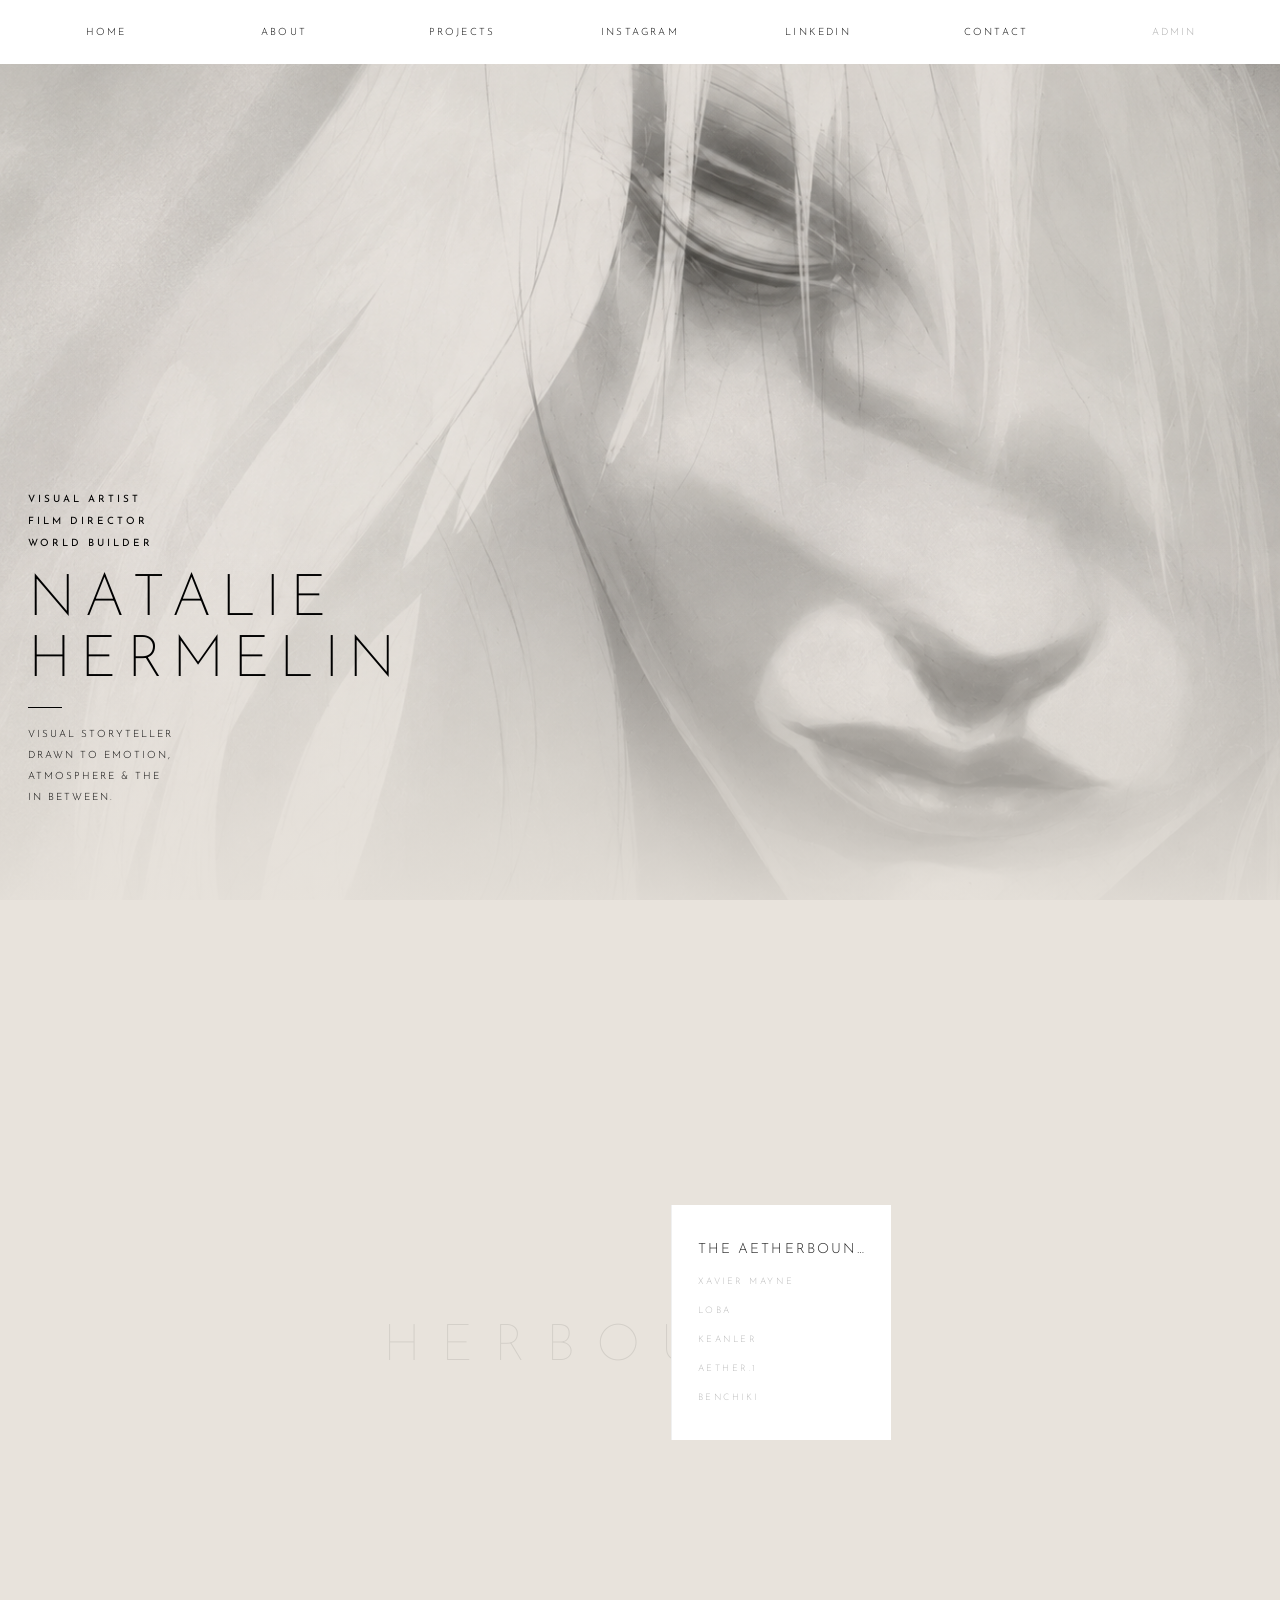
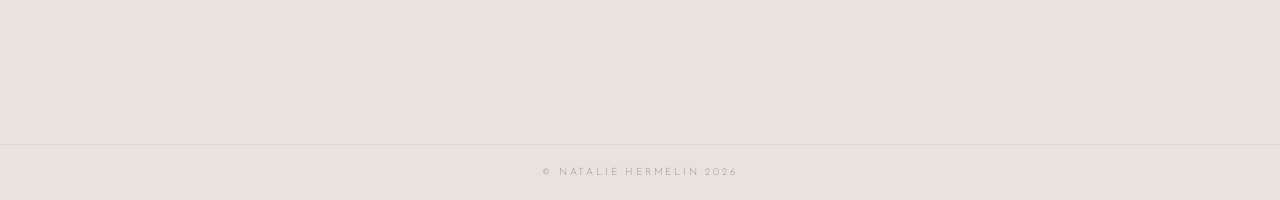
<file: index.html>
<!DOCTYPE html>
<html lang="en">
<head>
  <meta charset="UTF-8" />
  <meta name="viewport" content="width=device-width, initial-scale=1.0" />
  <title>Natalie Hermelin</title>
  <link href="https://fonts.googleapis.com/css2?family=Josefin+Sans:wght@100;200;300&display=swap" rel="stylesheet" />
  <link rel="stylesheet" href="css/style.css" />
</head>
<body>

  <div class="vignette"></div>
  <canvas id="grain-canvas"></canvas>

  <!-- NAV — always on top -->
  <nav>
    <!-- Background layer — editable independently of buttons -->
    <div class="nav-bar-bg" data-edit="nav-bar" data-edit-label="Nav Background" data-edit-type="container"></div>
    <!-- Desktop: inline links -->
    <div class="nav-links">
      <span class="nav-item" data-edit="nav-home"      data-edit-label="Nav: Home"      data-edit-type="nav-item" onclick="scrollToHero(event)">Home</span>
      <span class="nav-item about-trigger" data-edit="nav-about"    data-edit-label="Nav: About"    data-edit-type="nav-item">About</span>
      <span class="nav-item" data-edit="nav-projects"  data-edit-label="Nav: Projects"  data-edit-type="nav-item" onclick="scrollToProjects()">Projects</span>
      <span class="nav-item" data-edit="nav-instagram" data-edit-label="Nav: Instagram" data-edit-type="nav-item" onclick="window.open('https://www.instagram.com/natalieeher?igsh=MXN5Y3RybzVxZTFsbg==','_blank','noopener')">Instagram</span>
      <span class="nav-item" data-edit="nav-linkedin"  data-edit-label="Nav: LinkedIn"  data-edit-type="nav-item" onclick="window.open('https://www.linkedin.com/in/natalie-hermelin-56733a233','_blank','noopener')">LinkedIn</span>
      <span class="nav-item contact-trigger" data-edit="nav-contact"  data-edit-label="Nav: Contact"  data-edit-type="nav-item">Contact</span>
      <span class="nav-item nav-item-admin" data-edit="nav-admin"    data-edit-label="Nav: Admin"    data-edit-type="nav-item" onclick="window.location.href='admin.html'">Admin</span>
    </div>
    <!-- Mobile: hamburger -->
    <button class="nav-hamburger" id="nav-hamburger" onclick="toggleNavMenu(event)" aria-label="Menu">
      <span></span><span></span><span></span>
    </button>
    <div class="nav-dropdown" id="nav-dropdown">
      <span class="nav-drop-item" onclick="closeNavMenu(); scrollToHero(event)">Home</span>
      <span class="nav-drop-item about-trigger">About</span>
      <span class="nav-drop-item" onclick="closeNavMenu(); scrollToProjects()">Projects</span>
      <span class="nav-drop-item" onclick="window.open('https://www.instagram.com/natalieeher?igsh=MXN5Y3RybzVxZTFsbg==','_blank','noopener')">Instagram</span>
      <span class="nav-drop-item" onclick="window.open('https://www.linkedin.com/in/natalie-hermelin-56733a233','_blank','noopener')">LinkedIn</span>
      <span class="nav-drop-item contact-trigger">Contact</span>
      <span class="nav-drop-item nav-drop-admin" onclick="window.location.href='admin.html'">Admin</span>
    </div>
  </nav>

  <!-- PAGE CANVAS — one continuous scrollable surface for both sections and all placed elements -->
  <div id="page-canvas">

    <section class="hero">
      <picture>
        <source id="hero-src-desktop" media="(min-width: 768px)" srcset="img/hero-bg-desktop.png" />
        <img id="hero-src-mobile" class="hero-bg" src="img/hero-bg.png" alt="" />
      </picture>
      <div class="hero-mist"></div>
      <div class="hero-content" data-edit="hero-content" data-edit-label="Hero Text Block">
        <p class="hero-eyebrow" data-edit="hero-eyebrow" data-edit-label="Eyebrow Text">Visual Artist<br>Film Director<br>World Builder</p>
        <h1 class="hero-name" data-edit="hero-name" data-edit-label="Name / Heading">Natalie<br>Hermelin</h1>
        <div class="hero-rule" data-edit="hero-rule" data-edit-label="Divider Line"></div>
        <p class="hero-tagline" data-edit="hero-tagline" data-edit-label="Tagline">Visual storyteller<br>drawn to emotion,<br>atmosphere &amp; the<br>in between.</p>
      </div>
    </section>

    <!-- PROJECTS SECTION — flows below the hero -->
    <section class="projects-flow" id="projects-flow"
      data-edit="projects-section" data-edit-label="Projects Section" data-edit-type="container">
      <div class="wo-body">
        <div class="wo-canvas" id="wo-canvas"
          data-edit="projects-canvas" data-edit-label="Project Preview" data-edit-type="container"></div>
        <div class="wo-list" id="wo-list"
          data-edit="projects-list" data-edit-label="Project Titles" data-edit-type="style"></div>
      </div>
      <div class="pf-footer">
        <span class="work-bar-text"
          data-edit="footer-text" data-edit-label="Footer Text">© Natalie Hermelin 2026</span>
      </div>
      <div id="canvas-spacer"></div>
    </section>

  </div><!-- /#page-canvas -->

  <!-- TEMPLATE OVERLAY — editorial / collage page layouts -->
  <div id="tpl-overlay"></div>

  <!-- LIGHTBOX -->
  <div class="lightbox-overlay" id="lightbox">
    <div class="lb-topbar">
      <span class="lb-project-name" id="lb-title"></span>
      <button class="lb-close" onclick="closeLightbox()">✕</button>
    </div>
    <div class="lb-counter" id="lb-counter"></div>
    <div class="lb-stage">
      <button class="lb-arrow prev" id="lb-prev" onclick="navigate(-1)">‹</button>
      <div class="lb-media-wrap" id="lb-media-wrap"></div>
      <button class="lb-arrow next" id="lb-next" onclick="navigate(1)">›</button>
      <div class="lb-loading" id="lb-loading"><div class="lb-spinner"></div></div>
    </div>
    <div class="lb-caption">
      <div class="lb-caption-title" id="lb-cap-title"></div>
      <div class="lb-caption-sub" id="lb-cap-sub"></div>
    </div>
    <div class="lb-thumbstrip" id="lb-thumbstrip"></div>
  </div>

  <!-- CONTACT POPUP -->
  <div id="contact-popup" style="display:none; position:fixed; inset:0; z-index:200; background:rgba(10,10,10,0.85); align-items:center; justify-content:center;" onclick="closePopup('contact-popup')">
    <div class="popup-card" style="background:#f5f3f0; padding:40px 32px; border-radius:8px; min-width:280px; text-align:center;" onclick="event.stopPropagation()">
      <p style="font-family:'Josefin Sans',sans-serif; font-weight:200; font-size:10px; letter-spacing:0.3em; text-transform:uppercase; color:#888; margin-bottom:24px;">Contact</p>
      <a href="mailto:natalie.aqua@gmail.com" style="display:block; font-family:'Josefin Sans',sans-serif; font-weight:300; font-size:15px; letter-spacing:0.12em; color:#111; text-decoration:none; margin-bottom:14px;">natalie.aqua@gmail.com</a>
      <a href="tel:+34600814275" style="display:block; font-family:'Josefin Sans',sans-serif; font-weight:300; font-size:15px; letter-spacing:0.12em; color:#111; text-decoration:none; margin-bottom:28px;">+34 600 814 275</a>
      <button onclick="closePopup('contact-popup')" style="background:none; border:1px solid #ccc; padding:8px 24px; font-family:'Josefin Sans',sans-serif; font-size:9px; letter-spacing:0.2em; text-transform:uppercase; cursor:pointer; color:#555;">Close</button>
    </div>
  </div>

  <!-- ABOUT POPUP -->
  <div id="about-popup" style="display:none; position:fixed; inset:0; z-index:200; background:rgba(15,14,13,0.92); align-items:center; justify-content:center; padding:24px; overflow-y:auto;" onclick="if(event.target===this)closePopup('about-popup')">
    <div class="popup-card" style="background:#f5f3f0; padding:36px 28px; border-radius:8px; max-width:480px; max-height:85vh; overflow-y:auto; position:relative;" onclick="event.stopPropagation()">
      <p style="font-family:'Josefin Sans',sans-serif; font-weight:300; font-size:11px; letter-spacing:0.3em; text-transform:uppercase; color:#888; margin-bottom:24px; text-align:center;">About</p>
      <div class="about-content" style="font-family:'Josefin Sans',sans-serif; font-weight:300; font-size:13px; line-height:1.9; letter-spacing:0.02em; color:#222;">
        <p style="margin-bottom:16px;">I'm a London based creative storyteller with a background in filmmaking, branding, and visual communication. After studying at MET Film School, I developed a passion for emotionally driven storytelling that blends cinematic aesthetics with modern digital culture.</p>
        <p style="margin-bottom:16px;">My work sits at the intersection of film, branding, wellness, and human connection. I'm especially drawn to projects that feel immersive, visually atmospheric, and emotionally honest. With experience in creative strategy, social media, and brand storytelling, I approach every project with both cinematic vision and an understanding of how stories connect with audiences today.</p>
        <p style="margin-bottom:16px;">Having lived internationally, including time in Japan, I became deeply inspired by Asian culture, minimalism, atmosphere, and the quiet emotional detail often found in everyday moments. The sense of respect, intention, beauty, and visual storytelling within Japanese culture continues to influence the way I see people, environments, and cinematic space.</p>
        <p style="margin-bottom:16px;">This international background gave me a deep curiosity about identity, emotion, and the way culture shapes human connection. It continues to inspire both my visual style and the kinds of stories I want to tell.</p>
        <p style="margin-bottom:16px;">Alongside filmmaking, I've worked on branding and creative development within the wellness and longevity space, helping shape visual identities, storytelling concepts, and communication strategies for modern health and lifestyle brands.</p>
        <p style="margin-bottom:16px;">I'm currently focused on developing work across narrative film, branded content, documentaries, and creative production, with a strong interest in stories that combine beauty, psychology, atmosphere, and emotional depth.</p>
      </div>
      <button class="about-close" style="display:block; margin:28px auto 0; background:none; border:1px solid #ccc; padding:8px 24px; font-family:'Josefin Sans',sans-serif; font-size:9px; letter-spacing:0.2em; text-transform:uppercase; cursor:pointer; color:#555;">Close</button>
    </div>
  </div>

  <script src="js/config.js?v=20260615s"></script>
  <script src="js/app.js?v=20260615s" defer></script>
  <script src="js/editor.js?v=20260615s" defer></script>

</body>
</html>
</file>
<file: css/style.css>
@font-face {
      font-family: 'Archimoto';
      src: url('../fonts/Demoarchimotov01Thin-K7DPy.otf') format('opentype');
      font-weight: 100;
      font-style: normal;
    }
    @font-face {
      font-family: 'Archimoto';
      src: url('../fonts/Demoarchimotov01Thinitalic-2Oz5d.otf') format('opentype');
      font-weight: 100;
      font-style: italic;
    }
    @font-face {
      font-family: 'Archimoto';
      src: url('../fonts/Demoarchimotov01Medium-rg1Ky.otf') format('opentype');
      font-weight: 500;
      font-style: normal;
    }
    @font-face {
      font-family: 'Archimoto';
      src: url('../fonts/Demoarchimotov01Mediumitalic-MVqXJ.otf') format('opentype');
      font-weight: 500;
      font-style: italic;
    }
    @font-face {
      font-family: 'Archimoto';
      src: url('../fonts/Demoarchimotov01Black-8MD5g.otf') format('opentype');
      font-weight: 900;
      font-style: normal;
    }
    @font-face {
      font-family: 'Archimoto';
      src: url('../fonts/Demoarchimotov01Blackitalic-Yz9rO.otf') format('opentype');
      font-weight: 900;
      font-style: italic;
    }

    *, *::before, *::after { box-sizing: border-box; margin: 0; padding: 0; }

    :root {
      --bg: #b9b4ae;
      --dark: #0a0a0a;
      --mid: #0f0d0b;
      --accent: #9a9088;
    }

    html { background: #e8e3dc; }

    body {
      background: #e8e3dc;
      color: var(--dark);
      font-family: 'Josefin Sans', sans-serif;
      font-weight: 200;
      letter-spacing: 0.12em;
    }

    /* ── NAV ── */
    nav {
      position: fixed;
      top: 0; left: 0; right: 0;
      z-index: 100;
      display: flex;
      align-items: center;
      padding: 0 28px;
      min-height: 64px;
    }
    .nav-bar-bg {
      position: absolute;
      inset: 0;
      z-index: 0;
      background: #ffffff;
      pointer-events: none;
    }

    /* ── DESKTOP NAV ── */
    .nav-links {
      position: relative;
      z-index: 1;
      display: flex;
      align-items: center;
      width: 100%;
    }
    .nav-item {
      flex: 1;
      text-align: center;
      font-family: 'Josefin Sans', sans-serif;
      font-size: 10px;
      font-weight: 300;
      letter-spacing: 0.22em;
      text-transform: uppercase;
      color: #000;
      cursor: pointer;
      transition: opacity 0.2s;
      user-select: none;
      padding: 6px 0;
      white-space: nowrap;
    }
    .nav-item:hover { opacity: 0.4; }
    .nav-item-admin { color: #aaa; }

    /* ── MOBILE NAV (hamburger) — hidden on desktop ── */
    .nav-hamburger { display: none; position: relative; z-index: 1; }
    .nav-dropdown  { display: none; position: relative; z-index: 1; }

    @media (max-width: 767px) {
      nav { justify-content: flex-end; padding: 0 20px; }
      .nav-links { display: none; }

      .nav-hamburger {
        display: flex;
        flex-direction: column;
        gap: 5px;
        background: none;
        border: none;
        cursor: pointer;
        padding: 4px;
        z-index: 101;
      }
      .nav-hamburger span {
        display: block;
        width: 22px;
        height: 1px;
        background: #000;
        transition: all 0.25s;
      }
      .nav-hamburger.open span:nth-child(1) { transform: translateY(6px) rotate(45deg); }
      .nav-hamburger.open span:nth-child(2) { opacity: 0; }
      .nav-hamburger.open span:nth-child(3) { transform: translateY(-6px) rotate(-45deg); }

      .nav-dropdown.open {
        display: block;
        position: absolute;
        top: calc(100% - 2px);
        right: 16px;
        background: #ffffff;
        border: 1px solid rgba(0,0,0,0.07);
        border-radius: 4px;
        padding: 10px 0;
        min-width: 170px;
        box-shadow: 0 8px 28px rgba(0,0,0,0.09);
        z-index: 200;
      }
      .nav-drop-item {
        display: block;
        padding: 11px 26px;
        font-family: 'Josefin Sans', sans-serif;
        font-size: 11px;
        font-weight: 300;
        letter-spacing: 0.24em;
        text-transform: uppercase;
        color: #000;
        cursor: pointer;
        user-select: none;
        transition: opacity 0.2s;
      }
      .nav-drop-item:hover { opacity: 0.45; }
      .nav-drop-admin {
        border-top: 1px solid rgba(0,0,0,0.07);
        margin-top: 8px;
        padding-top: 18px;
        color: #888;
      }

      /* Mobile hero: portrait image sits top-right */
      .hero-bg { object-position: right top; }
    }

    /* ── PAGE CANVAS — single scrollable surface ── */
    #page-canvas {
      position: relative;
    }

    /* ── HERO ── */
    .hero {
      position: relative;
      height: 100vh;
      display: flex;
      align-items: flex-end;
      overflow: hidden;
      background: #e8e3dc;
    }

    .hero-bg {
      position: absolute;
      inset: 0;
      width: 100%;
      height: 100%;
      object-fit: cover;
      object-position: right center;
      filter: none;
      opacity: 1.0;
    }


    .hero::after {
      content: '';
      position: absolute;
      inset: 0;
      background: linear-gradient(to bottom, transparent 0%, transparent 100%);
    }

    .hero-content {
      position: relative;
      z-index: 2;
      padding: 80px 28px 60px;
      max-width: 460px;
    }

    .hero-eyebrow {
      color: #000000 !important;
      font-weight: 500;
      font-weight: 400;
      font-size: 10px;
      letter-spacing: 0.3em;
      text-transform: uppercase;
      color: #1a1714;
      margin-bottom: 16px;
      line-height: 2.2;
    }

    .hero-name {
      font-weight: 200;
      font-size: clamp(32px, 7vw, 58px);
      line-height: 1.05;
      letter-spacing: 0.16em;
      text-transform: uppercase;
      color: #000000;
      margin-bottom: 14px;
    }

    .hero-rule {
      width: 34px;
      height: 1px;
      background: #000000;
      margin-bottom: 16px;
    }

    .hero-tagline {
      color: #000000 !important;
      font-weight: 400;
      font-weight: 300;
      font-size: 10px;
      letter-spacing: 0.2em;
      text-transform: uppercase;
      line-height: 2.1;
      color: #000000;
      margin-bottom: 32px;
    }

    .hero-cta {
      color: #000000 !important;
      font-weight: 500;
      display: inline-flex;
      align-items: center;
      gap: 10px;
      font-weight: 400;
      font-size: 10px;
      letter-spacing: 0.26em;
      text-transform: uppercase;
      color: #000000;
      text-decoration: none;
      border-bottom: 1px solid var(--dark);
      padding-bottom: 3px;
      transition: opacity 0.2s;
    }
    .hero-cta:hover { opacity: 0.4; }
    .hero-cta::after { content: '→'; }

    /* ── SECTION LABEL ── */
    .section-label {
      color: #000000 !important;
      font-weight: 500;
      font-weight: 100;
      font-size: 10px;
      letter-spacing: 0.34em;
      font-weight: 300;
      text-transform: uppercase;
      color: #000000;
      padding: 48px 28px 24px;
      display: flex;
      align-items: center;
      justify-content: center;
      gap: 14px;
    }
    .section-label::before,
    .section-label::after {
      content: '';
      flex: 1;
      max-width: 60px;
      height: 1px;
      background: var(--accent);
    }

    /* ── PROJECT CARDS ── */
    .projects {
      display: flex;
      flex-direction: column;
      gap: 7px;
      padding: 0 18px 80px;
      max-width: 680px;
      margin: 0 auto;
    }

    .card {
      position: relative;
      border-radius: 6px;
      overflow: hidden;
      background: #1c1b1b;
      height: 100px;
      cursor: pointer;
      transition: transform 0.25s ease;
    }
    .card:hover { transform: scale(1.008); }

    .card-thumb {
      position: absolute;
      inset: 0;
      width: 100%;
      height: 100%;
      object-fit: cover;
      opacity: 1;
      transition: opacity 0.3s;
    }
    .card:hover .card-thumb { opacity: 0.92; }

    .card-thumb-placeholder {
      position: absolute;
      inset: 0;
      opacity: 0.85;
    }

    .card-overlay {
      position: absolute;
      inset: 0;
      background: linear-gradient(to right, rgba(8,8,8,0.52) 0%, rgba(8,8,8,0.0) 100%);
    }

    .card-body {
      position: relative;
      z-index: 2;
      padding: 14px 20px 12px;
      display: flex;
      flex-direction: column;
      height: 100%;
    }

    .card-title {
      font-weight: 300;
      font-size: clamp(13px, 2.8vw, 16px);
      letter-spacing: 0.18em;
      text-transform: uppercase;
      color: #ffffff;
      margin-bottom: 2px;
    }

    .card-type {
      font-weight: 200;
      font-size: 8px;
      letter-spacing: 0.22em;
      text-transform: uppercase;
      color: rgba(220,210,200,0.85);
      line-height: 1.6;
    }

    .card-rule {
      width: 22px;
      height: 1px;
      background: rgba(210,200,190,0.3);
      margin: 10px 0 auto;
    }

    .card-link {
      margin-top: 14px;
      display: inline-flex;
      align-items: center;
      gap: 7px;
      font-weight: 100;
      font-size: 9px;
      letter-spacing: 0.24em;
      text-transform: uppercase;
      color: rgba(240,230,220,0.9);
      text-decoration: none;
      border-bottom: 1px solid rgba(240,230,220,0.4);
      padding-bottom: 2px;
      width: fit-content;
      transition: color 0.2s, border-color 0.2s;
    }
    .card-link:hover { color: #fff; border-color: rgba(255,255,255,0.5); }
    .card-link::after { content: '→'; }

    .play-btn {
      position: absolute;
      top: 50%; left: 50%;
      transform: translate(-50%, -50%);
      z-index: 3;
      width: 32px; height: 32px;
      border: 1px solid rgba(255,255,255,0.5);
      border-radius: 50%;
      display: flex;
      align-items: center;
      justify-content: center;
      pointer-events: none;
      transition: border-color 0.2s;
    }
    .card:hover .play-btn { border-color: rgba(255,255,255,0.9); }
    .play-btn svg { width: 12px; height: 12px; fill: rgba(255,255,255,0.8); margin-left: 2px; }

    /* placeholder gradients */
    .c1 { background: linear-gradient(135deg, #1a2340, #4a3060); }
    .c2 { background: linear-gradient(135deg, #0d0d0d, #2a2035); }
    .c3 { background: linear-gradient(135deg, #1a1030, #5a2050); }
    .c4 { background: linear-gradient(135deg, #081520, #103040); }
    .c5 { background: linear-gradient(135deg, #0a0a0a, #1a1520); }
    .c6 { background: linear-gradient(135deg, #1a1020, #3a2840); }

    /* ── FOOTER ── */
    footer {

      padding: 32px 18px 26px;
      max-width: 680px;
      margin: 0 auto;
    }

    .footer-nav {
      display: grid;
      grid-template-columns: 1fr 1fr 1fr;
      text-align: center;
      margin-bottom: 20px;
    }

    .footer-nav a {
      color: #000000 !important;
      font-weight: 500;
      font-weight: 400;
      font-size: 9px;
      letter-spacing: 0.26em;
      text-transform: uppercase;
      color: #111111;
      text-decoration: none;
      padding: 8px 0;
      transition: color 0.2s;
    }
    .footer-nav a:hover { color: #000000; }

    .footer-social {
      display: grid;
      grid-template-columns: 1fr 1fr;
      align-items: center;
      margin-bottom: 20px;
    }

    .footer-social a {
      color: #000000 !important;
      font-weight: 500;
      font-weight: 400;
      font-size: 9px;
      letter-spacing: 0.24em;
      text-transform: uppercase;
      color: #000000;
      text-decoration: none;
      padding: 8px 0;
      transition: color 0.2s;
    }
    .footer-social a:hover { color: #000000; }
    .footer-social a:first-child { text-align: left; }
    .footer-social a:last-child { text-align: right; }
    .footer-star {
      color: #000000 !important; font-size: 13px; color: #000000; }

    .footer-copy {
      color: #000000 !important;
      font-weight: 500;
      text-align: center;
      font-weight: 400;
      font-size: 8px;
      letter-spacing: 0.22em;
      text-transform: uppercase;
      color: #555555;
    }

    /* ── SCROLL REVEAL ── */
    .reveal { opacity: 0; transform: translateY(14px); transition: opacity 0.5s ease, transform 0.5s ease; }
    .reveal.visible { opacity: 1; transform: none; }

    /* ════════════════════════════════
       LIGHTBOX
    ════════════════════════════════ */
    .lightbox-overlay {
      display: none;
      position: fixed;
      inset: 0;
      z-index: 1000;
      background: #000000;
      flex-direction: column;
    }
    .lightbox-overlay.open { display: flex; }

    /* Top bar */
    .lb-topbar {
      display: flex;
      justify-content: space-between;
      align-items: center;
      padding: 18px 22px 12px;
      flex-shrink: 0;
    }

    .lb-project-name {
      font-weight: 100;
      font-size: 11px;
      letter-spacing: 0.28em;
      text-transform: uppercase;
      color: rgba(240,236,230,0.75);
    }

    .lb-close {
      background: none;
      border: none;
      cursor: pointer;
      color: rgba(240,236,230,0.75);
      font-size: 22px;
      line-height: 1;
      padding: 4px 8px;
      transition: color 0.2s;
    }
    .lb-close:hover { color: #fff; }

    /* Counter */
    .lb-counter {
      text-align: center;
      font-weight: 300;
      font-size: 13px;
      letter-spacing: 0.2em;
      color: rgba(240,236,230,0.9);
      padding-bottom: 10px;
      flex-shrink: 0;
    }

    /* Main media area */
    .lb-stage {
      flex: 1;
      display: flex;
      align-items: center;
      justify-content: center;
      position: relative;
      overflow: hidden;
      min-height: 0;
    }

    .lb-media-wrap {
      width: 100%;
      height: 100%;
      display: flex;
      align-items: center;
      justify-content: center;
      padding: 0 48px;
    }

    /* YouTube iframe */
    .lb-iframe-wrap {
      width: 100%;
      max-width: 680px;
      aspect-ratio: 16/9;
    }
    .lb-iframe-wrap iframe {
      width: 100%;
      height: 100%;
      border: none;
      border-radius: 4px;
    }

    /* Instagram embed container */
    .lb-instagram-wrap {
      width: 100%;
      max-width: 400px;
      max-height: 80vh;
      overflow-y: auto;
      border-radius: 4px;
    }
    .lb-instagram-wrap blockquote {
      margin: 0 !important;
    }

    /* Static image */
    .lb-image-wrap img {
      max-width: 100%;
      max-height: 70vh;
      border-radius: 4px;
      object-fit: contain;
    }

    /* Caption */
    .lb-caption {
      text-align: center;
      padding: 10px 28px 6px;
      flex-shrink: 0;
    }
    .lb-caption-title {
      font-weight: 200;
      font-size: 12px;
      letter-spacing: 0.22em;
      text-transform: uppercase;
      color: rgba(240,236,230,0.85);
      margin-bottom: 3px;
    }
    .lb-caption-sub {
      font-weight: 100;
      font-size: 9px;
      letter-spacing: 0.2em;
      text-transform: uppercase;
      color: rgba(240,236,230,0.4);
    }

    /* Prev / Next arrows */
    .lb-arrow {
      position: absolute;
      top: 50%;
      transform: translateY(-50%);
      background: none;
      border: 1px solid rgba(255,255,255,0.2);
      border-radius: 50%;
      width: 36px; height: 36px;
      display: flex;
      align-items: center;
      justify-content: center;
      cursor: pointer;
      color: rgba(255,255,255,0.6);
      font-size: 14px;
      transition: border-color 0.2s, color 0.2s;
      z-index: 10;
    }
    .lb-arrow:hover { border-color: rgba(255,255,255,0.7); color: #fff; }
    .lb-arrow.prev { left: 10px; }
    .lb-arrow.next { right: 10px; }
    .lb-arrow.hidden { opacity: 0; pointer-events: none; }

    /* Thumbnail strip */
    .lb-thumbstrip {
      display: flex;
      gap: 6px;
      padding: 12px 18px 18px;
      overflow-x: auto;
      justify-content: center;
      flex-shrink: 0;
      scrollbar-width: none;
    }
    .lb-thumbstrip::-webkit-scrollbar { display: none; }

    .lb-thumb {
      flex-shrink: 0;
      width: 52px;
      height: 36px;
      border-radius: 3px;
      overflow: hidden;
      cursor: pointer;
      border: 1.5px solid transparent;
      transition: border-color 0.2s;
      background: #2a2a2a;
      display: flex;
      align-items: center;
      justify-content: center;
      color: rgba(255,255,255,0.3);
      font-size: 9px;
    }
    .lb-thumb.active { border-color: rgba(255,255,255,0.6); }
    .lb-thumb img { width: 100%; height: 100%; object-fit: cover; }

    /* Loading spinner */
    .lb-loading {
      display: none;
      position: absolute;
      inset: 0;
      align-items: center;
      justify-content: center;
    }
    .lb-loading.show { display: flex; }
    .lb-spinner {
      width: 24px; height: 24px;
      border: 1.5px solid rgba(255,255,255,0.15);
      border-top-color: rgba(255,255,255,0.6);
      border-radius: 50%;
      animation: spin 0.8s linear infinite;
    }
    @keyframes spin { to { transform: rotate(360deg); } }

    /* ── ATMOSPHERIC BACKGROUND ── */
    body::before {
      content: '';
      position: fixed;
      inset: 0;
      z-index: -2;
      background: #e8e3dc;
      pointer-events: none;
    }

    /* Grain texture overlay */
    body::after {
      content: '';
      position: fixed;
      inset: 0;
      z-index: -1;
      opacity: 0.035;
      background-image: url("data:image/svg+xml,%3Csvg viewBox='0 0 256 256' xmlns='http://www.w3.org/2000/svg'%3E%3Cfilter id='noise'%3E%3CfeTurbulence type='fractalNoise' baseFrequency='0.9' numOctaves='4' stitchTiles='stitch'/%3E%3C/filter%3E%3Crect width='100%25' height='100%25' filter='url(%23noise)'/%3E%3C/svg%3E");
      background-size: 200px 200px;
      pointer-events: none;
    }

    .hero-mist { display: none; }

    /* ── FLOATING FRAGMENT — between hero and cards ── */
    .art-fragment {
      position: relative;
      height: 0;
      overflow: visible;
      z-index: 1;
    }
    .art-fragment::before {
      content: '';
      position: absolute;
      top: -40px;
      right: 10%;
      width: 120px;
      height: 120px;
      background:
        radial-gradient(ellipse at 40% 35%, rgba(100,95,88,0.12) 0%, transparent 55%),
        radial-gradient(ellipse at 65% 60%, rgba(80,75,68,0.08) 0%, transparent 50%);
      border-radius: 50%;
      filter: blur(8px);
      pointer-events: none;
      animation: breathe 8s ease-in-out infinite;
    }
    .art-fragment::after {
      content: '';
      position: absolute;
      top: -20px;
      left: 5%;
      width: 80px;
      height: 80px;
      background: radial-gradient(ellipse, rgba(90,85,78,0.08) 0%, transparent 70%);
      filter: blur(12px);
      pointer-events: none;
      animation: breathe 11s ease-in-out infinite reverse;
    }

    /* ── CINEMATIC SECTION LABEL ── */
    .section-label {
      position: relative;
    }
    .section-label::before,
    .section-label::after {
      max-width: 100px !important;
      opacity: 0.4;
    }
    /* Glow behind Selected Work text */
    .section-label span {
      position: relative;
    }
    .section-label span::after {
      content: '';
      position: absolute;
      inset: -8px -20px;
      background: radial-gradient(ellipse, rgba(180,175,168,0.3) 0%, transparent 70%);
      z-index: -1;
      pointer-events: none;
    }

    /* ── ATMOSPHERIC FOOTER ── */
    .footer-atmosphere {
      position: relative;
      overflow: hidden;
    }
    .footer-atmosphere::before { display: none; }

    /* ── VIGNETTE ── */
    .vignette {
      position: fixed;
      inset: 0;
      z-index: -1;
      background: radial-gradient(ellipse 100% 100% at 50% 50%,
        transparent 50%,
        rgba(80,75,68,0.12) 100%
      );
      pointer-events: none;
    }

    /* ── DEPTH SHADOW behind cards ── */
    .projects::before { display: none; }
    .projects {
      position: relative;
    }

    /* ── BREATHING ANIMATION ── */
    @keyframes breathe {
      0%, 100% { opacity: 0.6; transform: scale(1) translateY(0); }
      50% { opacity: 1; transform: scale(1.08) translateY(-6px); }
    }

    /* ── SLOW DRIFTING GRAIN CANVAS ── */
    #grain-canvas {
      position: fixed;
      inset: 0;
      z-index: 0;
      opacity: 0.025;
      pointer-events: none;
    }

    /* ── COMPRESS VERTICAL SPACING ── */
    .section-label {
      padding: 16px 28px 14px !important;
    }
    footer {
      padding: 8px 18px 8px !important;
    }
    .projects {
      padding-bottom: 50px !important;
    }

    /* ── HERO GRADIENT — let image breathe into page ── */


    /* ── HERO SELECTED WORK ── */
    .hero-selected-work {
      position: absolute;
      bottom: 64px;
      left: 0;
      right: 0;
      margin: 0 auto;
      display: flex;
      align-items: center;
      justify-content: center;
      gap: 14px;
      cursor: pointer;
      transition: opacity 0.2s;
      z-index: 4;
      width: 88%;
    }
    .hero-selected-work:hover { opacity: 0.6; }

    .hsw-text {
      font-family: 'Josefin Sans', sans-serif;
      font-weight: 500 !important;
      font-size: 10px;
      letter-spacing: 0.34em;
      text-transform: uppercase;
      color: #000000 !important;
      white-space: nowrap;
    }

    .hsw-lines {
      flex: 1;
      max-width: 60px;
      height: 1px;
      background: rgba(0,0,0,0.35);
      display: block;
    }

    /* animated arrow below */
    .hero-selected-work::after {
      content: '↓';
      display: block;
      position: absolute;
      bottom: -22px;
      left: 50%;
      transform: translateX(-50%);
      font-size: 11px;
      color: rgba(0,0,0,0.4);
      animation: bounce 2s ease-in-out infinite;
    }

    @keyframes bounce {
      0%, 100% { transform: translateX(-50%) translateY(0); opacity: 0.4; }
      50% { transform: translateX(-50%) translateY(4px); opacity: 0.8; }
    }




    /* ── NAV LINKS ── */
    .nav-links {
      display: flex;
      gap: 22px;
      align-items: center;
    }
    .nav-links a {
      font-family: 'Josefin Sans', sans-serif;
      font-weight: 400;
      font-size: 10px;
      letter-spacing: 0.18em;
      text-transform: uppercase;
      color: #111111;
      text-decoration: none;
      transition: opacity 0.2s;
    }
    .nav-links a:hover { opacity: 0.5; }





    /* ── HAMBURGER MENU ── */
    nav {
      justify-content: space-between;
    }


    .work-bar-text {
      font-family: 'Josefin Sans', sans-serif;
      font-size: 10px;
      font-weight: 300;
      letter-spacing: 0.28em;
      text-transform: uppercase;
      color: rgba(0,0,0,0.35);
      white-space: nowrap;
    }


    /* ── PROJECTS FLOW SECTION ── */
    .projects-flow {
      position: relative;
      z-index: 2;
      min-height: 100vh;
      display: flex;
      flex-direction: column;
      background: #ffffff;
    }
    #canvas-spacer {
      height: 0;
      flex-shrink: 0;
    }
    .pf-footer {
      flex-shrink: 0;
      height: 56px;
      display: flex;
      align-items: center;
      justify-content: center;
      border-top: 1px solid rgba(0,0,0,0.05);
    }

    /* ── SIDEBAR + CANVAS ── */
    .wo-body {
      flex: 1;
      display: flex;
      min-height: 0;
      overflow: hidden;
      justify-content: center;
      align-items: center;
    }
    .wo-canvas {
      width: 22%;
      max-width: 320px;
      max-height: 85%;
      aspect-ratio: 4 / 3;
      align-self: center;
      position: relative;
      overflow: hidden;
      background: #e8e3dc;
    }
    .wo-canvas-img {
      position: absolute;
      inset: 0;
      width: 100%; height: 100%;
      object-fit: contain;
      animation: woCvFade 0.45s ease;
    }
    .wo-canvas-placeholder {
      position: absolute;
      inset: 0;
      display: flex;
      align-items: center;
      justify-content: center;
      font-size: clamp(18px, 4vw, 52px);
      font-weight: 100;
      letter-spacing: 0.4em;
      text-transform: uppercase;
      color: rgba(0,0,0,0.09);
      animation: woCvFade 0.45s ease;
    }
    @keyframes woCvFade { from { opacity: 0; } to { opacity: 1; } }

    .wo-list {
      width: 220px;
      flex-shrink: 0;
      display: flex;
      flex-direction: column;
      justify-content: center;
      padding: 28px 26px;
      overflow-y: auto;
      background: #ffffff;
      border-left: 1px solid rgba(0,0,0,0.06);
    }
    .wo-proj-item {
      font-family: 'Josefin Sans', sans-serif;
      font-size: 9px;
      font-weight: 300;
      letter-spacing: 0.28em;
      text-transform: uppercase;
      color: rgba(0,0,0,0.28);
      padding: 10px 0;
      cursor: pointer;
      transition: font-size 0.3s ease, letter-spacing 0.3s ease, color 0.3s ease;
      line-height: 1;
      overflow: hidden;
      text-overflow: ellipsis;
      white-space: nowrap;
    }
    .wo-proj-item:hover,
    .wo-proj-item.active {
      font-size: 14px;
      letter-spacing: 0.15em;
      color: rgba(0,0,0,0.88);
    }

    /* ── TEMPLATE OVERLAY ── */
    #tpl-overlay {
      display: none;
      position: fixed;
      inset: 0;
      z-index: 1000;
    }
    #tpl-overlay.open { display: block; }

    .tpl-close {
      position: absolute;
      top: 18px;
      right: 20px;
      z-index: 20;
      background: none;
      border: none;
      cursor: pointer;
      font-size: 22px;
      line-height: 1;
      padding: 4px 8px;
      opacity: 0.45;
      transition: opacity 0.2s;
    }
    .tpl-close:hover { opacity: 1; }

    /* Editorial layout */
    .tpl-editorial {
      background: #0c0c0c;
      display: flex;
      height: 100vh;
      color: #fff;
      position: relative;
    }
    .tpl-ed-image {
      flex: 0 0 55%;
      position: relative;
      overflow: hidden;
    }
    .tpl-ed-image img { width: 100%; height: 100%; object-fit: cover; display: block; }
    .tpl-ed-text {
      flex: 1;
      display: flex;
      flex-direction: column;
      justify-content: center;
      padding: 60px 48px;
      overflow-y: auto;
    }
    .tpl-ed-eyebrow {
      font-size: 9px;
      letter-spacing: 0.35em;
      text-transform: uppercase;
      color: rgba(255,255,255,0.38);
      margin-bottom: 20px;
    }
    .tpl-ed-title {
      font-weight: 100;
      font-size: clamp(22px, 4vw, 56px);
      letter-spacing: 0.18em;
      text-transform: uppercase;
      line-height: 1.15;
      margin-bottom: 22px;
    }
    .tpl-ed-desc {
      font-size: 11px;
      line-height: 1.9;
      letter-spacing: 0.06em;
      color: rgba(255,255,255,0.58);
      margin-bottom: 34px;
    }
    .tpl-ed-action {
      font-family: 'Josefin Sans', sans-serif;
      font-size: 9px;
      letter-spacing: 0.3em;
      text-transform: uppercase;
      color: rgba(255,255,255,0.55);
      background: none;
      border: 1px solid rgba(255,255,255,0.22);
      padding: 11px 26px;
      cursor: pointer;
      transition: color 0.2s, border-color 0.2s;
      width: fit-content;
    }
    .tpl-ed-action:hover { color: #fff; border-color: rgba(255,255,255,0.7); }

    /* Collage layout */
    .tpl-collage {
      background: #e8e3dc;
      height: 100vh;
      position: relative;
      overflow: hidden;
    }
    .tpl-collage-bg-title {
      position: absolute;
      bottom: 16px;
      left: 24px;
      font-weight: 100;
      font-size: clamp(36px, 9vw, 116px);
      letter-spacing: 0.22em;
      text-transform: uppercase;
      color: rgba(0,0,0,0.055);
      pointer-events: none;
      z-index: 0;
      line-height: 1;
      white-space: nowrap;
    }
    .tpl-collage-item {
      position: absolute;
      overflow: hidden;
      cursor: pointer;
      z-index: 1;
      box-shadow: 0 6px 28px rgba(0,0,0,0.18);
      transition: transform 0.25s ease, box-shadow 0.25s ease;
    }
    .tpl-collage-item:hover {
      z-index: 5;
      transform: scale(1.04);
      box-shadow: 0 14px 44px rgba(0,0,0,0.26);
    }
    .tpl-collage-item img { width: 100%; height: 100%; object-fit: cover; display: block; }

    /* ── UNIFIED BACKGROUND ── */
    body, html {
      background: #e8e3dc !important;
    }
    .hero {
      background: #e8e3dc !important;
    }
    .projects, footer, .footer-atmosphere {
      background: #e8e3dc !important;
    }
    section {
      background: transparent !important;
    }
    /* Remove any gradient overlays causing colour difference */
    .hero::after {
      background: linear-gradient(to bottom,
        transparent 0%,
        transparent 60%,
        rgba(232,227,220,0.4) 80%,
        rgba(232,227,220,0.85) 100%
      ) !important;
    }

/* ── POPUP ANIMATIONS ── */
@keyframes popupBgIn  { from { opacity: 0; } to { opacity: 1; } }
@keyframes popupBgOut { from { opacity: 1; } to { opacity: 0; } }
@keyframes popupCardIn {
  from { opacity: 0; transform: translateY(32px) scale(0.96); }
  to   { opacity: 1; transform: translateY(0)    scale(1);    }
}
@keyframes popupCardOut {
  from { opacity: 1; transform: translateY(0)    scale(1);    }
  to   { opacity: 0; transform: translateY(14px) scale(0.97); }
}
.popup-opening { animation: popupBgIn  0.3s ease forwards; }
.popup-closing { animation: popupBgOut 0.22s ease forwards; }
.popup-opening .popup-card { animation: popupCardIn  0.45s cubic-bezier(0.22,1,0.36,1) forwards; }
.popup-closing .popup-card { animation: popupCardOut 0.2s  ease forwards; }

/* ── VISUAL EDITOR ── */
.edit-mode nav { top: 44px; }

.edit-mode .edit-target {
  outline: 1.5px dashed rgba(66,133,244,0.55);
  outline-offset: 5px;
  cursor: pointer !important;
  transition: outline-color 0.2s;
}
.edit-mode .edit-target:hover { outline-color: rgba(66,133,244,1); }
.edit-mode .edit-target.edit-selected { outline: 2px solid #4285f4; outline-offset: 5px; }

#edit-bar {
  position: fixed;
  top: 0; left: 0; right: 0;
  z-index: 99999;
  height: 44px;
  background: rgba(16,16,22,0.97);
  display: flex;
  align-items: center;
  justify-content: space-between;
  padding: 0 20px;
  backdrop-filter: blur(10px);
}
.eb-left { display: flex; align-items: center; gap: 16px; }
.eb-badge {
  font-family: 'Josefin Sans', sans-serif;
  font-size: 9px; font-weight: 400;
  letter-spacing: 0.26em; text-transform: uppercase;
  color: #4285f4; white-space: nowrap;
}
.eb-hint {
  font-family: 'Josefin Sans', sans-serif;
  font-size: 9px; letter-spacing: 0.14em; text-transform: uppercase;
  color: rgba(255,255,255,0.38);
}
.eb-right { display: flex; gap: 8px; }
.eb-btn {
  font-family: 'Josefin Sans', sans-serif;
  font-size: 9px; letter-spacing: 0.2em; text-transform: uppercase;
  border: none; padding: 6px 18px; border-radius: 3px; cursor: pointer;
}
.eb-save { background: #4285f4; color: #fff; }
.eb-save:hover:not(:disabled) { background: #3070d8; }
.eb-save:disabled { opacity: 0.6; cursor: default; }
.eb-exit { background: rgba(255,255,255,0.09); color: rgba(255,255,255,0.65); }
.eb-exit:hover { background: rgba(255,255,255,0.16); }

#edit-panel {
  position: fixed;
  z-index: 99998;
  width: 272px;
  background: rgba(16,16,22,0.97);
  border: 1px solid rgba(255,255,255,0.09);
  border-radius: 10px;
  font-family: 'Josefin Sans', sans-serif;
  color: #e8e8e8;
  box-shadow: 0 20px 60px rgba(0,0,0,0.55);
  backdrop-filter: blur(14px);
  max-height: min(520px, calc(100vh - 60px));
  overflow-y: auto;
  scrollbar-width: thin;
  scrollbar-color: rgba(255,255,255,0.15) transparent;
  animation: epIn 0.22s cubic-bezier(0.22,1,0.36,1);
}
#edit-panel::-webkit-scrollbar { width: 4px; }
#edit-panel::-webkit-scrollbar-thumb { background: rgba(255,255,255,0.15); border-radius: 2px; }
@keyframes epIn {
  from { opacity: 0; transform: scale(0.94) translateY(-8px); }
  to   { opacity: 1; transform: scale(1)    translateY(0); }
}
.ep-head {
  display: flex; align-items: center; justify-content: space-between;
  padding: 13px 14px 11px;
  border-bottom: 1px solid rgba(255,255,255,0.07);
  cursor: grab;
  user-select: none;
}
.ep-head:active { cursor: grabbing; }
.ep-drag-dots { font-size: 16px; color: rgba(255,255,255,0.18); line-height: 1; pointer-events: none; }
.ep-title { font-size: 9px; letter-spacing: 0.26em; text-transform: uppercase; color: #4285f4; }
.ep-x { background: none; border: none; color: rgba(255,255,255,0.35); cursor: pointer; font-size: 14px; padding: 1px 3px; }
.ep-x:hover { color: #fff; }
.ep-sec {
  padding: 10px 14px;
  border-bottom: 1px solid rgba(255,255,255,0.06);
}
.ep-sec:last-child { border-bottom: none; }
.ep-sec-title {
  font-size: 9px; letter-spacing: 0.2em; text-transform: uppercase;
  color: rgba(255,255,255,0.7); margin-bottom: 9px;
}
.ep-section-header {
  padding: 11px 14px 10px;
  font-size: 13px; letter-spacing: 0.1em; text-transform: uppercase;
  color: #fff; font-weight: 700;
  background: rgba(255,255,255,0.05);
  border-bottom: 2px solid rgba(255,255,255,0.12);
  border-top: 1px solid rgba(255,255,255,0.08);
  margin-bottom: 0;
}
.ep-row {
  display: flex; align-items: center;
  justify-content: space-between; gap: 8px; margin-bottom: 9px;
}
.ep-row:last-child { margin-bottom: 0; }
.ep-row label {
  font-size: 9px; letter-spacing: 0.14em; text-transform: uppercase;
  color: rgba(255,255,255,0.8); min-width: 54px; flex-shrink: 0;
}
.ep-pair { display: flex; align-items: center; gap: 6px; flex: 1; }
.ep-pair input[type="range"] { flex: 1; accent-color: #4285f4; min-width: 0; }
#edit-panel input[type="number"],
#edit-panel select {
  background: rgba(255,255,255,0.07);
  border: 1px solid rgba(255,255,255,0.11);
  color: #e8e8e8; border-radius: 3px;
  padding: 4px 6px;
  font-family: 'Josefin Sans', sans-serif; font-size: 11px;
}
#edit-panel input[type="color"] {
  border: 2px solid rgba(255,255,255,0.35); border-radius: 3px;
  cursor: pointer; background: none; padding: 1px; height: 30px;
}
#edit-panel select { appearance: auto; background: rgba(255,255,255,0.07); }
.ep-shadow-grid { display: grid; grid-template-columns: 1fr 1fr 1fr; gap: 5px; }
.ep-sh-btn {
  background: rgba(255,255,255,0.06);
  border: 1px solid rgba(255,255,255,0.09);
  color: rgba(255,255,255,0.6); border-radius: 3px;
  padding: 6px 3px; font-family: 'Josefin Sans', sans-serif;
  font-size: 8px; letter-spacing: 0.1em; text-transform: uppercase;
  cursor: pointer; transition: background 0.15s;
}
.ep-sh-btn:hover { background: rgba(255,255,255,0.12); }
.ep-sh-btn.active { background: #4285f4; color: #fff; border-color: #4285f4; }
.ep-pos-row {
  display: flex; align-items: center; gap: 8px;
  font-size: 9px; letter-spacing: 0.12em; text-transform: uppercase;
  color: rgba(255,255,255,0.4);
}
.ep-reset {
  width: 100%; background: rgba(220,70,70,0.12);
  border: 1px solid rgba(220,70,70,0.22); color: rgba(255,120,120,0.8);
  border-radius: 3px; padding: 8px;
  font-family: 'Josefin Sans', sans-serif; font-size: 8px;
  letter-spacing: 0.18em; text-transform: uppercase; cursor: pointer;
}
.ep-reset:hover { background: rgba(220,70,70,0.2); }
.ep-del {
  width: 100%; background: rgba(220,70,70,0.14);
  border: 1px solid rgba(220,70,70,0.25); color: rgba(255,120,120,0.85);
  border-radius: 3px; padding: 8px;
  font-family: 'Josefin Sans', sans-serif; font-size: 8px;
  letter-spacing: 0.18em; text-transform: uppercase; cursor: pointer;
}
.ep-del:hover { background: rgba(220,70,70,0.25); }
.ep-upload-btn {
  width: 100%; background: rgba(66,133,244,0.15);
  border: 1px solid rgba(66,133,244,0.3); color: rgba(130,180,255,0.9);
  border-radius: 3px; padding: 8px;
  font-family: 'Josefin Sans', sans-serif; font-size: 8px;
  letter-spacing: 0.18em; text-transform: uppercase; cursor: pointer;
}
.ep-upload-btn:hover { background: rgba(66,133,244,0.25); }

/* Add button + dropdown */
.eb-add-wrap { position: relative; }
.eb-add { background: rgba(255,255,255,0.1); color: rgba(255,255,255,0.8); }
.eb-add:hover { background: rgba(255,255,255,0.18); }
.eb-add-menu {
  position: absolute;
  top: calc(100% + 6px);
  right: 0;
  background: rgba(16,16,22,0.98);
  border: 1px solid rgba(255,255,255,0.1);
  border-radius: 6px;
  padding: 6px 0;
  min-width: 160px;
  box-shadow: 0 12px 36px rgba(0,0,0,0.5);
  z-index: 100000;
}
.eb-add-menu button {
  display: block; width: 100%;
  background: none; border: none;
  color: rgba(255,255,255,0.75);
  padding: 9px 16px; text-align: left;
  font-family: 'Josefin Sans', sans-serif;
  font-size: 10px; letter-spacing: 0.18em; text-transform: uppercase;
  cursor: pointer;
}
.eb-add-menu button:hover { background: rgba(255,255,255,0.07); color: #fff; }
.eb-add-group {
  font-family: 'Josefin Sans', sans-serif;
  font-size: 7px; letter-spacing: 0.22em; text-transform: uppercase;
  color: rgba(255,255,255,0.25); padding: 8px 16px 4px;
}
.eb-add-menu { min-width: 220px; }

/* Bold / Italic toggles */
.ep-style-toggle {
  flex: 1; background: rgba(255,255,255,0.04);
  border: 1px solid rgba(255,255,255,0.09);
  color: rgba(255,255,255,0.55); border-radius: 3px;
  padding: 4px 0; cursor: pointer; font-size: 13px;
  font-family: Georgia, serif; line-height: 1;
}
.ep-style-toggle:hover { background: rgba(255,255,255,0.1); color: #fff; }
.ep-style-toggle.active { background: rgba(66,133,244,0.25); border-color: #4285f4; color: #fff; }

/* Text alignment buttons */
.ep-align-btn {
  background: rgba(255,255,255,0.04); border: 1px solid rgba(255,255,255,0.09);
  color: rgba(255,255,255,0.5); border-radius: 3px; padding: 4px 0;
  cursor: pointer; font-size: 9px; letter-spacing: 0.06em;
}
.ep-align-btn:hover { background: rgba(255,255,255,0.1); color: #fff; }
.ep-align-btn.active { background: rgba(66,133,244,0.25); border-color: #4285f4; color: #fff; }

/* Added elements on the live site */
.site-added-el { position: absolute; z-index: 10; }
.site-added-el[data-added-type="button"] { transition: opacity 0.2s; }
.site-added-el[data-added-type="button"]:not(.edit-added):hover { opacity: 0.45; }
.edit-mode .edit-added { cursor: move; }
.edit-mode .edit-added.edit-selected { outline: 2px solid #4285f4; outline-offset: 3px; }

/* Corner resize handle */
.ed-resize-handle {
  position: absolute; bottom: 0; right: 0;
  width: 16px; height: 16px; z-index: 20;
  cursor: nwse-resize;
  background: #4285f4;
  border-radius: 3px 0 0 0;
  opacity: 0.5;
  transition: opacity 0.15s;
}
.edit-mode .edit-added.edit-selected .ed-resize-handle { opacity: 1; }
.edit-mode .edit-added:not(.edit-selected) .ed-resize-handle { opacity: 0; }

/* Background image panel */
#bg-panel {
  position: fixed;
  z-index: 99998;
  width: 272px;
  background: rgba(16,16,22,0.97);
  border: 1px solid rgba(255,255,255,0.09);
  border-radius: 10px;
  font-family: 'Josefin Sans', sans-serif;
  color: #e8e8e8;
  box-shadow: 0 20px 60px rgba(0,0,0,0.55);
  backdrop-filter: blur(14px);
  max-height: calc(100vh - 86px);
  overflow-y: auto;
  animation: epIn 0.22s cubic-bezier(0.22,1,0.36,1);
}
.eb-bg-btn { background: rgba(255,255,255,0.08); color: rgba(255,255,255,0.7); }
.eb-bg-btn:hover { background: rgba(255,255,255,0.15); }

/* Font picker collapsible */
.ep-font-toggle-row:hover .ep-sec-title { color: rgba(255,255,255,0.6); }
#ep-font-body { max-height: 130px !important; overflow-y: auto !important; scrollbar-width: thin; scrollbar-color: rgba(255,255,255,0.15) transparent; }
#ep-font-body::-webkit-scrollbar { width: 4px; }
#ep-font-body::-webkit-scrollbar-thumb { background: rgba(255,255,255,0.15); border-radius: 2px; }

/* Font picker */
.ep-font-group-label {
  font-size: 7px; letter-spacing: 0.22em; text-transform: uppercase;
  color: rgba(255,255,255,0.2); text-align: center; margin-bottom: 6px;
}
.ep-font-grid { display: flex; flex-direction: column; gap: 3px; }
.ep-font-btn {
  display: flex; align-items: center; gap: 10px;
  width: 100%; background: rgba(255,255,255,0.04);
  border: 1px solid rgba(255,255,255,0.07);
  border-radius: 4px; padding: 6px 10px;
  cursor: pointer; text-align: left; transition: background 0.15s;
}
.ep-font-btn:hover { background: rgba(255,255,255,0.1); }
.ep-font-btn.active { background: rgba(66,133,244,0.25); border-color: #4285f4; }
.ep-font-preview {
  font-size: 18px; color: #e8e8e8; line-height: 1; min-width: 28px;
}
.ep-font-name {
  font-family: 'Josefin Sans', sans-serif;
  font-size: 9px; letter-spacing: 0.12em; text-transform: uppercase;
  color: rgba(255,255,255,0.45); line-height: 1;
}
</file>
